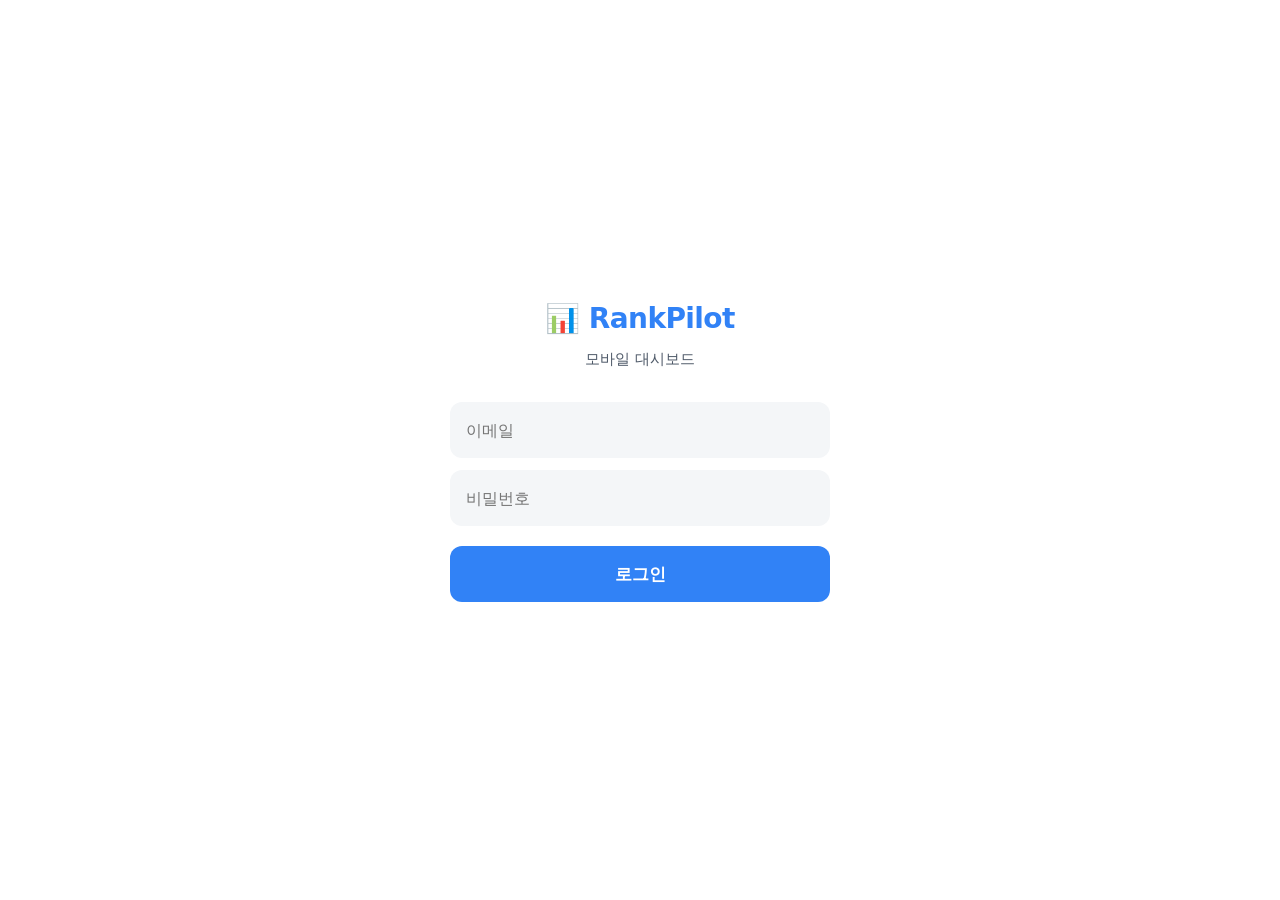
<file: index.html>
<!DOCTYPE html>
<html lang="ko">
<head>
    <meta charset="UTF-8">
    <meta name="viewport" content="width=device-width, initial-scale=1.0, viewport-fit=cover, user-scalable=no">
    <meta name="theme-color" content="#FFFFFF">
    <meta name="apple-mobile-web-app-capable" content="yes">
    <meta name="mobile-web-app-capable" content="yes">
    <meta name="apple-mobile-web-app-status-bar-style" content="default">
    <link rel="icon" href="data:image/svg+xml,<svg xmlns='http://www.w3.org/2000/svg' viewBox='0 0 100 100'><text y='80' font-size='80'>📊</text></svg>">
    <title>RankPilot</title>
    <link rel="stylesheet" href="src/css/styles.css">
</head>
<body>
    <!-- ============================================================
         로딩 화면
         ============================================================ -->
    <div id="loading-screen" class="loading-screen">
        <div class="loading-logo">📊 RankPilot</div>
        <div class="spinner spinner-lg"></div>
    </div>

    <!-- ============================================================
         로그인 화면
         ============================================================ -->
    <div id="login-screen" class="login-screen hidden">
        <div class="login-card">
            <div class="login-logo">📊 RankPilot</div>
            <div class="login-subtitle">모바일 대시보드</div>
            <form id="login-form" class="login-form">
                <input type="email" id="login-email" placeholder="이메일" autocomplete="email" required>
                <input type="password" id="login-password" placeholder="비밀번호" autocomplete="current-password" required>
                <button type="submit" id="login-btn">로그인</button>
                <div id="login-error" class="login-error hidden"></div>
            </form>
        </div>
    </div>

    <!-- ============================================================
         메인 앱
         ============================================================ -->
    <div id="main-app" class="main-app hidden">

        <!-- 헤더 -->
        <header class="header">
            <div id="header-back-btn" class="header-back hidden" aria-label="뒤로">‹</div>
            <div class="header-title" id="header-title">RankPilot</div>
            <div class="header-actions">
                <button id="refresh-btn" class="header-btn" aria-label="새로고침">↻</button>
            </div>
        </header>

        <!-- 화면 영역 -->
        <main class="content">

            <!-- ========== 화면 1: 홈 (대시보드) ========== -->
            <section id="screen-home" class="screen active">
                <div class="page-header">
                    <div>
                        <div class="page-title">안녕하세요 👋</div>
                        <div class="page-subtitle" id="home-subtitle">RankPilot</div>
                    </div>
                </div>
                <div class="stats-grid">
                    <div class="stat-card">
                        <div class="stat-label">총 키워드</div>
                        <div class="stat-value" id="stat-total">-</div>
                    </div>
                    <div class="stat-card">
                        <div class="stat-label">노출 중</div>
                        <div class="stat-value stat-good" id="stat-exposed">-</div>
                    </div>
                    <div class="stat-card">
                        <div class="stat-label">조치 필요</div>
                        <div class="stat-value stat-bad" id="stat-action">-</div>
                    </div>
                </div>

                <div class="page-header" style="margin-top: var(--space-5); margin-bottom: var(--space-2);">
                    <div class="page-subtitle" style="font-size: 15px; font-weight: 600; color: var(--color-text);">🚨 조치 필요한 키워드</div>
                </div>
                <div id="home-action-list" class="list">
                    <div class="empty-state"><div class="spinner" style="margin: 0 auto;"></div></div>
                </div>

                <div class="page-header" style="margin-top: var(--space-5); margin-bottom: var(--space-2);">
                    <div class="page-subtitle" style="font-size: 15px; font-weight: 600; color: var(--color-text);">📁 그룹</div>
                    <button class="btn btn-ghost btn-sm" id="home-go-groups">전체 →</button>
                </div>
                <div id="home-groups-list" class="list">
                    <div class="empty-state">로딩 중...</div>
                </div>
            </section>

            <!-- ========== 화면 2: 그룹 목록 ========== -->
            <section id="screen-groups" class="screen">
                <div class="page-header">
                    <div>
                        <div class="page-title">그룹</div>
                        <div class="page-subtitle" id="groups-count">-</div>
                    </div>
                    <button id="btn-new-group" class="btn btn-primary btn-sm">+ 새 그룹</button>
                </div>
                <div id="groups-list" class="list">
                    <div class="empty-state">로딩 중...</div>
                </div>
            </section>

            <!-- ========== 화면 3: 그룹 상세 (키워드 카드 리스트) ========== -->
            <section id="screen-group-detail" class="screen">
                <div id="group-detail-content"></div>
            </section>

            <!-- ========== 화면 4: 월보장 (매트릭스) ========== -->
            <section id="screen-matrix" class="screen">
                <div class="page-header">
                    <div>
                        <div class="page-title">월보장</div>
                        <div class="page-subtitle">최근 7일 노출 현황</div>
                    </div>
                </div>
                <div class="filter-bar">
                    <select id="matrix-group-filter">
                        <option value="">전체 월보장 그룹</option>
                    </select>
                </div>
                <div id="matrix-content">
                    <div class="empty-state">로딩 중...</div>
                </div>
            </section>

            <!-- ========== 화면 5: 내정보 (설정) ========== -->
            <section id="screen-settings" class="screen">
                <div class="page-header">
                    <div class="page-title">내정보</div>
                </div>
                <div class="settings-section">
                    <div class="settings-section-title">계정</div>
                    <div class="settings-card">
                        <div class="settings-row">
                            <div class="settings-row-label">이메일</div>
                            <div class="settings-row-value" id="settings-email">-</div>
                        </div>
                        <div class="settings-row">
                            <div class="settings-row-label">플랜</div>
                            <div class="settings-row-value" id="settings-plan">-</div>
                        </div>
                        <div class="settings-row">
                            <div class="settings-row-label">만료일</div>
                            <div class="settings-row-value" id="settings-expires">-</div>
                        </div>
                    </div>
                </div>
                <div class="settings-section">
                    <div class="settings-section-title">사용량</div>
                    <div class="settings-card">
                        <div class="settings-row">
                            <div class="settings-row-label">키워드</div>
                            <div class="settings-row-value" id="settings-keywords">-</div>
                        </div>
                        <div class="settings-row">
                            <div class="settings-row-label">그룹</div>
                            <div class="settings-row-value" id="settings-groups">-</div>
                        </div>
                    </div>
                </div>
                <div class="settings-section">
                    <div class="settings-section-title">고객지원</div>
                    <div class="settings-card">
                        <div class="settings-row" id="settings-kakao-row" style="cursor: pointer;">
                            <div class="settings-row-label">💬 카카오톡 문의</div>
                            <div class="settings-row-value">congsin</div>
                        </div>
                    </div>
                </div>
                <div class="settings-section">
                    <button class="settings-logout-btn" id="settings-logout">로그아웃</button>
                </div>
                <div class="settings-footer">RankPilot Mobile v2.0</div>
            </section>

        </main>

        <!-- ============================================================
             하단 탭 바
             ============================================================ -->
        <nav class="bottom-tabs">
            <button class="bottom-tab active" data-tab="home">
                <svg class="bottom-tab-icon" viewBox="0 0 24 24" fill="none" stroke="currentColor" stroke-width="2" stroke-linecap="round" stroke-linejoin="round"><path d="M3 12l9-9 9 9"/><path d="M5 10v10h14V10"/></svg>
                <span class="bottom-tab-label">홈</span>
            </button>
            <button class="bottom-tab" data-tab="groups">
                <svg class="bottom-tab-icon" viewBox="0 0 24 24" fill="none" stroke="currentColor" stroke-width="2" stroke-linecap="round" stroke-linejoin="round"><path d="M22 19a2 2 0 0 1-2 2H4a2 2 0 0 1-2-2V5a2 2 0 0 1 2-2h5l2 3h9a2 2 0 0 1 2 2z"/></svg>
                <span class="bottom-tab-label">그룹</span>
            </button>
            <button class="bottom-tab" data-tab="matrix">
                <svg class="bottom-tab-icon" viewBox="0 0 24 24" fill="none" stroke="currentColor" stroke-width="2" stroke-linecap="round" stroke-linejoin="round"><line x1="18" y1="20" x2="18" y2="10"/><line x1="12" y1="20" x2="12" y2="4"/><line x1="6" y1="20" x2="6" y2="14"/></svg>
                <span class="bottom-tab-label">월보장</span>
            </button>
            <button class="bottom-tab" data-tab="settings">
                <svg class="bottom-tab-icon" viewBox="0 0 24 24" fill="none" stroke="currentColor" stroke-width="2" stroke-linecap="round" stroke-linejoin="round"><circle cx="12" cy="8" r="4"/><path d="M4 21v-1a7 7 0 0 1 14 0v1"/></svg>
                <span class="bottom-tab-label">내정보</span>
            </button>
            <button class="bottom-tab" data-tab="more" id="bottom-tab-more" style="display:none">
                <svg class="bottom-tab-icon" viewBox="0 0 24 24" fill="none" stroke="currentColor" stroke-width="2"><circle cx="12" cy="12" r="1"/><circle cx="6" cy="12" r="1"/><circle cx="18" cy="12" r="1"/></svg>
                <span class="bottom-tab-label">더보기</span>
            </button>
        </nav>

        <!-- ============================================================
             모달들 (바텀시트)
             ============================================================ -->

        <!-- 그룹 만들기/편집 -->
        <div id="group-modal" class="modal-overlay hidden">
            <div class="modal-backdrop" data-close="group-modal"></div>
            <div class="modal-sheet">
                <div class="modal-sheet-handle"></div>
                <div class="modal-header">
                    <div class="modal-title" id="group-modal-title">새 그룹</div>
                    <button class="modal-close" data-close="group-modal">✕</button>
                </div>
                <form id="group-form" class="modal-body">
                    <div class="form-group">
                        <label class="form-label" for="g-name">그룹명</label>
                        <input class="form-input" type="text" id="g-name" placeholder="예: 강남 헬스장" required>
                    </div>
                    <div class="form-group">
                        <label class="form-label">유형</label>
                        <div class="segmented" id="g-mode-seg">
                            <button type="button" class="segmented-btn active" data-mode="monthly">월보장</button>
                            <button type="button" class="segmented-btn" data-mode="oneshot">건바이</button>
                        </div>
                        <div class="form-help" id="g-mode-help">월보장: 매일 자동 검사하며 노출 추적</div>
                    </div>
                    <div class="form-group" id="g-slot-group">
                        <label class="form-label" for="g-slot-limit">슬롯 한도 (선택)</label>
                        <input class="form-input" type="number" id="g-slot-limit" placeholder="0 = 무제한" min="0">
                    </div>
                </form>
                <div class="modal-footer">
                    <button type="button" class="modal-btn modal-btn-secondary" data-close="group-modal">취소</button>
                    <button type="button" class="modal-btn modal-btn-primary" id="group-save-btn">저장</button>
                </div>
            </div>
        </div>

        <!-- 키워드 추가 -->
        <div id="kw-modal" class="modal-overlay hidden">
            <div class="modal-backdrop" data-close="kw-modal"></div>
            <div class="modal-sheet">
                <div class="modal-sheet-handle"></div>
                <div class="modal-header">
                    <div class="modal-title">새 키워드</div>
                    <button class="modal-close" data-close="kw-modal">✕</button>
                </div>
                <form id="kw-form" class="modal-body">
                    <div class="form-group">
                        <label class="form-label" for="kw-keyword">키워드</label>
                        <input class="form-input" type="text" id="kw-keyword" placeholder="예: 강남 헬스장" required>
                    </div>
                    <div class="form-group">
                        <label class="form-label" for="kw-url">타겟 URL</label>
                        <input class="form-input" type="text" id="kw-url" placeholder="예: blog.naver.com/abc/123" required>
                    </div>
                    <div class="form-group">
                        <label class="checkbox-row" style="cursor: pointer;">
                            <input type="checkbox" id="kw-capture" checked>
                            <div class="checkbox-row-content">
                                <div class="checkbox-row-title">📷 캡처 저장</div>
                                <div class="checkbox-row-meta">검사 시 화면 캡처를 저장해요</div>
                            </div>
                        </label>
                    </div>
                </form>
                <div class="modal-footer">
                    <button type="button" class="modal-btn modal-btn-secondary" data-close="kw-modal">취소</button>
                    <button type="button" class="modal-btn modal-btn-primary" id="kw-save-btn">추가</button>
                </div>
            </div>
        </div>

        <!-- 카톡 공유 (단일 키워드) -->
        <div id="share-modal" class="modal-overlay hidden">
            <div class="modal-backdrop" data-close="share-modal"></div>
            <div class="modal-sheet">
                <div class="modal-sheet-handle"></div>
                <div class="modal-header">
                    <div class="modal-title">📱 광고주에게 공유</div>
                    <button class="modal-close" data-close="share-modal">✕</button>
                </div>
                <div class="modal-body">
                    <div class="share-preview" id="share-preview-wrap">
                        <div class="share-preview-card">
                            <div class="share-preview-title" id="share-preview-title">제목</div>
                            <div class="share-preview-body" id="share-preview-body">본문</div>
                            <div class="share-preview-img-grid" id="share-preview-imgs"></div>
                        </div>
                    </div>
                    <div class="share-clipboard-section-title">PC 사용 시</div>
                    <div class="share-clipboard-actions">
                        <button type="button" class="share-clipboard-btn" id="share-copy-image-btn">
                            <span class="share-clipboard-icon">📷</span> 캡처 복사
                        </button>
                        <button type="button" class="share-clipboard-btn" id="share-copy-text-btn">
                            <span class="share-clipboard-icon">📋</span> 텍스트 복사
                        </button>
                    </div>
                </div>
                <div class="modal-footer">
                    <button type="button" class="modal-btn modal-btn-secondary" data-close="share-modal">닫기</button>
                    <button type="button" class="modal-btn modal-btn-kakao" id="share-send-btn">📲 모바일 공유</button>
                </div>
            </div>
        </div>

        <!-- 그룹 전체 카톡 보고 -->
        <div id="group-share-modal" class="modal-overlay hidden">
            <div class="modal-backdrop" data-close="group-share-modal"></div>
            <div class="modal-sheet">
                <div class="modal-sheet-handle"></div>
                <div class="modal-header">
                    <div class="modal-title">📊 건바이 보고</div>
                    <button class="modal-close" data-close="group-share-modal">✕</button>
                </div>
                <div class="modal-body" id="group-share-body">
                    <div class="empty-state"><div class="spinner" style="margin: 0 auto;"></div></div>
                </div>
                <div class="modal-footer-clipboard" style="padding: 0 var(--space-5) var(--space-2);">
                    <div class="share-clipboard-section-title">PC 사용 시</div>
                    <div class="share-clipboard-actions">
                        <button type="button" class="share-clipboard-btn" id="group-share-copy-image-btn">
                            <span class="share-clipboard-icon">📷</span> 캡처 복사
                        </button>
                        <button type="button" class="share-clipboard-btn" id="group-share-copy-text-btn">
                            <span class="share-clipboard-icon">📋</span> 텍스트 복사
                        </button>
                    </div>
                </div>
                <div class="modal-footer">
                    <button type="button" class="modal-btn modal-btn-secondary" data-close="group-share-modal">닫기</button>
                    <button type="button" class="modal-btn modal-btn-kakao" id="group-share-send-btn">📲 모바일 공유</button>
                </div>
            </div>
        </div>

        <!-- 캡처 합성 모달 -->
        <div id="merge-modal" class="modal-overlay hidden">
            <div class="modal-backdrop" data-close="merge-modal"></div>
            <div class="modal-sheet">
                <div class="modal-sheet-handle"></div>
                <div class="modal-header">
                    <div class="modal-title">📷 캡처 합성</div>
                    <button class="modal-close" data-close="merge-modal">✕</button>
                </div>
                <div class="modal-body" id="merge-body">
                    <div class="empty-state"><div class="spinner" style="margin: 0 auto;"></div></div>
                </div>
                <div class="modal-footer">
                    <button type="button" class="modal-btn modal-btn-secondary" data-close="merge-modal">취소</button>
                    <button type="button" class="modal-btn modal-btn-primary" id="merge-share-btn">📲 합성 + 공유</button>
                </div>
            </div>
        </div>

    </div>

    <!-- 토스트 컨테이너 -->
    <div id="toast-container" class="toast-container"></div>

    <!-- 캡처 뷰어 -->
    <div id="capture-viewer" class="capture-viewer hidden">
        <div class="capture-viewer-header">
            <span id="capture-viewer-title">캡처</span>
            <button class="capture-viewer-close" id="capture-viewer-close">✕</button>
        </div>
        <div class="capture-viewer-img-wrap">
            <img class="capture-viewer-img" id="capture-viewer-img" alt="">
        </div>
    </div>

    <!-- ============================================================
         스크립트 — 순서 중요!
         ============================================================ -->
    <script src="src/js/supabase.js"></script>
    <script src="src/js/api.js"></script>
    <script src="src/js/app.js"></script>
</body>
</html>
</file>
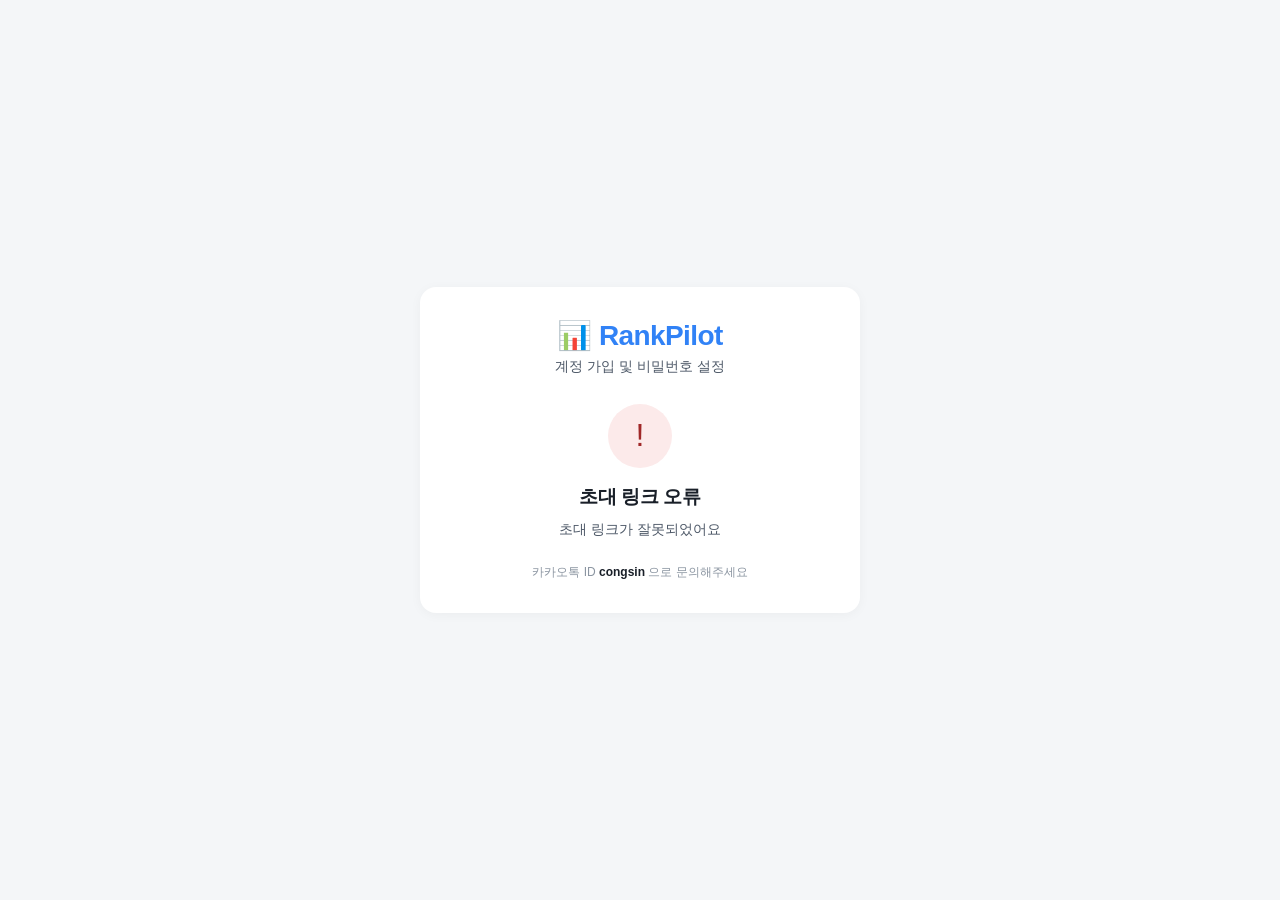
<file: invite.html>
<!DOCTYPE html>
<html lang="ko">
<head>
    <meta charset="UTF-8">
    <meta name="viewport" content="width=device-width, initial-scale=1.0, viewport-fit=cover">
    <meta name="theme-color" content="#FFFFFF">
    <title>RankPilot 가입 - 비밀번호 설정</title>
    <style>
        :root {
            --color-bg: #FFFFFF;
            --color-bg-secondary: #F4F6F8;
            --color-text: #191F28;
            --color-text-secondary: #4E5968;
            --color-text-tertiary: #8B95A1;
            --color-primary: #3182F6;
            --color-primary-dark: #1B64DA;
            --color-primary-bg: #E6F0FE;
            --color-success: #00B884;
            --color-success-bg: #E6F7F2;
            --color-success-text: #007A56;
            --color-danger: #E14B4B;
            --color-danger-bg: #FCEAEA;
            --color-danger-text: #A02828;
            --color-border: rgba(0, 0, 0, 0.06);
            --radius-md: 12px;
            --radius-lg: 16px;
            --font-sans: -apple-system, BlinkMacSystemFont, "Apple SD Gothic Neo", "Pretendard", sans-serif;
        }
        * { box-sizing: border-box; margin: 0; padding: 0; -webkit-tap-highlight-color: transparent; }
        body {
            font-family: var(--font-sans);
            background: var(--color-bg-secondary);
            color: var(--color-text);
            min-height: 100vh;
            display: flex;
            align-items: center;
            justify-content: center;
            padding: 20px;
            -webkit-font-smoothing: antialiased;
        }
        .container { width: 100%; max-width: 440px; }
        .card {
            background: var(--color-bg);
            border-radius: var(--radius-lg);
            padding: 32px 24px;
            box-shadow: 0 2px 12px rgba(0, 0, 0, 0.04);
        }
        .logo {
            text-align: center;
            font-size: 28px;
            font-weight: 700;
            margin-bottom: 6px;
            color: var(--color-primary);
            letter-spacing: -0.6px;
        }
        .subtitle {
            text-align: center;
            font-size: 14px;
            color: var(--color-text-secondary);
            margin-bottom: 28px;
        }
        .welcome {
            background: var(--color-primary-bg);
            border-radius: var(--radius-md);
            padding: 16px;
            margin-bottom: 24px;
            font-size: 13.5px;
            line-height: 1.6;
            color: var(--color-text-secondary);
        }
        .welcome strong {
            color: var(--color-primary-dark);
            font-weight: 600;
        }
        .form-group { margin-bottom: 16px; }
        label {
            display: block;
            font-size: 13px;
            color: var(--color-text-secondary);
            margin-bottom: 6px;
            font-weight: 500;
        }
        .input {
            width: 100%;
            height: 52px;
            padding: 0 16px;
            background: var(--color-bg-secondary);
            border: none;
            border-radius: var(--radius-md);
            color: var(--color-text);
            font-size: 16px;
            font-family: inherit;
            transition: background 0.15s;
        }
        .input:focus {
            outline: none;
            background: var(--color-primary-bg);
        }
        .btn {
            width: 100%;
            height: 56px;
            background: var(--color-primary);
            color: white;
            border: none;
            border-radius: var(--radius-md);
            font-size: 17px;
            font-weight: 600;
            font-family: inherit;
            cursor: pointer;
            transition: all 0.15s;
            margin-top: 8px;
        }
        .btn:active:not(:disabled) {
            background: var(--color-primary-dark);
            transform: scale(0.98);
        }
        .btn:disabled { opacity: 0.5; cursor: not-allowed; }
        .btn-download {
            width: 100%;
            height: 56px;
            background: var(--color-bg-secondary);
            color: var(--color-text);
            border: none;
            border-radius: var(--radius-md);
            font-size: 16px;
            font-weight: 600;
            font-family: inherit;
            cursor: pointer;
            transition: all 0.15s;
            text-decoration: none;
            display: flex;
            align-items: center;
            justify-content: center;
            gap: 8px;
            margin-top: 8px;
        }
        .btn-download:active { transform: scale(0.98); }
        .help-text {
            font-size: 12px;
            color: var(--color-text-tertiary);
            margin-top: 6px;
        }
        .hidden { display: none !important; }
        .loading {
            text-align: center;
            padding: 40px 20px;
            color: var(--color-text-secondary);
        }
        .spinner {
            width: 36px;
            height: 36px;
            margin: 0 auto 16px;
            border: 3px solid rgba(49, 130, 246, 0.15);
            border-top-color: var(--color-primary);
            border-radius: 50%;
            animation: spin 0.8s linear infinite;
        }
        @keyframes spin { to { transform: rotate(360deg); } }
        .info-block {
            background: var(--color-bg-secondary);
            border-radius: var(--radius-md);
            padding: 16px;
            margin-bottom: 20px;
            font-size: 13.5px;
            line-height: 1.6;
            color: var(--color-text-secondary);
        }
        .info-block strong {
            color: var(--color-text);
        }
        .info-block .email {
            color: var(--color-primary-dark);
            font-weight: 600;
        }
        .success-icon {
            width: 64px;
            height: 64px;
            margin: 0 auto 16px;
            border-radius: 50%;
            background: var(--color-success-bg);
            display: flex;
            align-items: center;
            justify-content: center;
            font-size: 32px;
            color: var(--color-success-text);
        }
        .error-icon {
            width: 64px;
            height: 64px;
            margin: 0 auto 16px;
            border-radius: 50%;
            background: var(--color-danger-bg);
            display: flex;
            align-items: center;
            justify-content: center;
            font-size: 32px;
            color: var(--color-danger-text);
        }
        .center-title {
            text-align: center;
            font-size: 19px;
            font-weight: 700;
            margin-bottom: 8px;
            color: var(--color-text);
            letter-spacing: -0.4px;
        }
        .center-text {
            text-align: center;
            font-size: 14px;
            color: var(--color-text-secondary);
            margin-bottom: 24px;
            line-height: 1.6;
        }
    </style>
</head>
<body>
    <div class="container">
        <div class="card">
            <div class="logo">📊 RankPilot</div>
            <div class="subtitle">계정 가입 및 비밀번호 설정</div>

            <!-- Loading -->
            <div id="loading" class="loading">
                <div class="spinner"></div>
                <div>초대 정보를 확인하고 있어요...</div>
            </div>

            <!-- Sign-up form -->
            <div id="signup-form" class="hidden">
                <div class="welcome" id="welcome-block">
                    <div id="welcome-name" style="margin-bottom: 6px;"><strong>환영합니다 👋</strong></div>
                    <div>RankPilot에 초대되셨어요. 아래 정보로 가입을 완료해주세요.</div>
                </div>

                <div class="form-group">
                    <label>이메일</label>
                    <div class="info-block" style="margin: 0;">
                        <span class="email" id="invite-email">-</span>
                    </div>
                </div>

                <div class="form-group">
                    <label for="password">비밀번호</label>
                    <input type="password" id="password" class="input" placeholder="6자 이상 입력해주세요" autocomplete="new-password">
                    <div class="help-text">6자 이상이어야 해요</div>
                </div>

                <div class="form-group">
                    <label for="password-confirm">비밀번호 확인</label>
                    <input type="password" id="password-confirm" class="input" placeholder="다시 한 번 입력해주세요" autocomplete="new-password">
                </div>

                <button type="button" class="btn" id="submit-btn">가입 완료</button>
            </div>

            <!-- Success -->
            <div id="success-screen" class="hidden">
                <div class="success-icon">✓</div>
                <div class="center-title">가입이 완료됐어요!</div>
                <div class="center-text">
                    <span class="email" id="success-email">-</span><br>
                    이제 RankPilot을 사용할 수 있어요.
                </div>
                <a href="/" class="btn-download" style="background: var(--color-primary); color: white;">
                    📊 모바일 대시보드 시작하기
                </a>
                <div class="help-text" style="text-align: center; margin-top: 12px;">
                    PC 버전은 관리자에게 문의해주세요
                </div>
            </div>

            <!-- Error -->
            <div id="error-screen" class="hidden">
                <div class="error-icon">!</div>
                <div class="center-title">초대 링크 오류</div>
                <div class="center-text" id="error-message">잘못된 초대 링크예요</div>
                <div class="help-text" style="text-align: center;">
                    카카오톡 ID <strong style="color: var(--color-text);">congsin</strong> 으로 문의해주세요
                </div>
            </div>
        </div>
    </div>

    <script>
        const SUPABASE_URL = "https://yisaqdwtudxrqivnqacz.supabase.co";
        const SUPABASE_KEY = "sb_publishable_JCEa0-wSZwOIYPlBUKuxtA_5wFMfZ0_";

        const $ = (id) => document.getElementById(id);

        function getTokenFromUrl() {
            const path = window.location.pathname;
            const match = path.match(/\/invite\/([^/?]+)/);
            if (match) return match[1];
            const params = new URLSearchParams(window.location.search);
            return params.get('token');
        }

        async function loadInvitation(token) {
            const response = await fetch(
                `${SUPABASE_URL}/rest/v1/invitations?token=eq.${encodeURIComponent(token)}&status=eq.pending&select=*`,
                {
                    headers: {
                        "apikey": SUPABASE_KEY,
                        "Authorization": `Bearer ${SUPABASE_KEY}`,
                    },
                }
            );
            if (!response.ok) throw new Error("초대 정보를 불러올 수 없어요");
            const data = await response.json();
            if (!data || data.length === 0) {
                throw new Error("초대 링크가 유효하지 않거나 이미 사용되었어요");
            }
            const invitation = data[0];
            if (new Date(invitation.expires_at) < new Date()) {
                throw new Error("초대 링크가 만료되었어요 (7일 경과). 다시 요청해주세요.");
            }
            return invitation;
        }

        async function acceptInvitation(token, password) {
            const response = await fetch(
                `${SUPABASE_URL}/functions/v1/accept-invitation`,
                {
                    method: "POST",
                    headers: {
                        "Content-Type": "application/json",
                        "apikey": SUPABASE_KEY,
                        "Authorization": `Bearer ${SUPABASE_KEY}`,
                    },
                    body: JSON.stringify({ token, password }),
                }
            );
            const data = await response.json();
            if (!response.ok) throw new Error(data.error || "가입 실패");
            return data;
        }

        function showError(message) {
            $("loading").classList.add("hidden");
            $("signup-form").classList.add("hidden");
            $("success-screen").classList.add("hidden");
            $("error-screen").classList.remove("hidden");
            $("error-message").textContent = message;
        }

        function showSignupForm(invitation) {
            $("loading").classList.add("hidden");
            $("signup-form").classList.remove("hidden");
            $("invite-email").textContent = invitation.email;
            if (invitation.display_name) {
                $("welcome-name").innerHTML = `<strong>${escapeHtml(invitation.display_name)}님 환영해요 👋</strong>`;
            }
        }

        function showSuccess(email) {
            $("loading").classList.add("hidden");
            $("signup-form").classList.add("hidden");
            $("error-screen").classList.add("hidden");
            $("success-screen").classList.remove("hidden");
            if (email) $("success-email").textContent = email;
        }

        function escapeHtml(s) {
            return String(s || "").replace(/[&<>"']/g, c => ({
                "&": "&amp;", "<": "&lt;", ">": "&gt;", '"': "&quot;", "'": "&#39;"
            }[c]));
        }

        async function main() {
            const token = getTokenFromUrl();
            if (!token) {
                showError("초대 링크가 잘못되었어요");
                return;
            }
            let savedEmail = null;
            try {
                const invitation = await loadInvitation(token);
                savedEmail = invitation.email;
                showSignupForm(invitation);

                $("submit-btn").addEventListener("click", async () => {
                    const password = $("password").value;
                    const confirm = $("password-confirm").value;
                    if (!password || password.length < 6) {
                        alert("비밀번호는 6자 이상이어야 해요");
                        return;
                    }
                    if (password !== confirm) {
                        alert("비밀번호가 일치하지 않아요");
                        return;
                    }
                    const btn = $("submit-btn");
                    btn.disabled = true;
                    btn.textContent = "가입 처리 중...";
                    try {
                        await acceptInvitation(token, password);
                        showSuccess(savedEmail);
                    } catch (e) {
                        alert("가입 실패: " + e.message);
                        btn.disabled = false;
                        btn.textContent = "가입 완료";
                    }
                });

                $("password-confirm").addEventListener("keypress", (e) => {
                    if (e.key === "Enter") $("submit-btn").click();
                });
            } catch (e) {
                showError(e.message);
            }
        }

        main();
    </script>
</body>
</html>
</file>
<file: src/css/styles.css>
/* ================================================================
   RankPilot Mobile v2.0 — Toss-inspired Design System
   ================================================================ */

:root {
  --color-bg: #FFFFFF;
  --color-bg-secondary: #F4F6F8;
  --color-bg-tertiary: #F9FAFB;
  --color-bg-card: #FFFFFF;
  
  --color-text: #191F28;
  --color-text-secondary: #4E5968;
  --color-text-tertiary: #8B95A1;
  --color-text-muted: #B0B8C1;
  
  --color-border: rgba(0, 0, 0, 0.06);
  --color-border-strong: rgba(0, 0, 0, 0.1);
  
  --color-primary: #3182F6;
  --color-primary-dark: #1B64DA;
  --color-primary-bg: #E6F0FE;
  --color-primary-text: #1B64DA;
  
  --color-kakao: #FEE500;
  --color-kakao-text: #181600;
  
  --color-success: #00B884;
  --color-success-bg: #E6F7F2;
  --color-success-text: #007A56;
  
  --color-warning: #F7951F;
  --color-warning-bg: #FFF5E6;
  --color-warning-text: #B36A00;
  
  --color-danger: #E14B4B;
  --color-danger-bg: #FCEAEA;
  --color-danger-text: #A02828;
  
  --color-area-blog: #00B884;
  --color-area-cafe: #F7951F;
  --color-area-place: #3182F6;
  --color-area-site: #8B5CF6;
  
  --space-1: 4px;
  --space-2: 8px;
  --space-3: 12px;
  --space-4: 16px;
  --space-5: 20px;
  --space-6: 24px;
  --space-8: 32px;
  
  --radius-sm: 8px;
  --radius-md: 12px;
  --radius-lg: 16px;
  --radius-xl: 20px;
  --radius-full: 9999px;
  
  --font-sans: -apple-system, BlinkMacSystemFont, "Apple SD Gothic Neo", "Pretendard", "Malgun Gothic", system-ui, sans-serif;
  
  --touch-min: 44px;
  --safe-bottom: env(safe-area-inset-bottom, 0);
  --safe-top: env(safe-area-inset-top, 0);
  --header-h: 56px;
  --bottom-nav-h: 60px;
}

* { box-sizing: border-box; -webkit-tap-highlight-color: transparent; }
html, body {
  margin: 0; padding: 0;
  font-family: var(--font-sans);
  background: var(--color-bg-secondary);
  color: var(--color-text);
  font-size: 15px; line-height: 1.5;
  -webkit-font-smoothing: antialiased;
  overscroll-behavior-y: contain;
}
button { font-family: inherit; border: none; cursor: pointer; background: none; padding: 0; color: inherit; font-size: inherit; }
input, select, textarea { font-family: inherit; font-size: 16px; border: none; outline: none; background: none; }

.hidden { display: none !important; }

.spinner { width: 24px; height: 24px; border: 2.5px solid rgba(49, 130, 246, 0.15); border-top-color: var(--color-primary); border-radius: 50%; animation: spin 0.8s linear infinite; }
.spinner-lg { width: 36px; height: 36px; border-width: 3px; }
.spinner-inline { display: inline-block; width: 14px; height: 14px; border: 2px solid rgba(255,255,255,0.3); border-top-color: white; border-radius: 50%; animation: spin 0.8s linear infinite; vertical-align: -2px; }
@keyframes spin { to { transform: rotate(360deg); } }

/* ---------- Loading & Login Screens ---------- */
.loading-screen, .login-screen {
  position: fixed; inset: 0;
  display: flex; flex-direction: column; align-items: center; justify-content: center;
  background: var(--color-bg); z-index: 100; padding: var(--space-6);
}
.loading-logo { font-size: 22px; font-weight: 700; margin-bottom: var(--space-5); color: var(--color-primary); letter-spacing: -0.5px; }

.login-card { width: 100%; max-width: 380px; }
.login-logo { font-size: 28px; font-weight: 700; text-align: center; margin-bottom: var(--space-2); color: var(--color-primary); letter-spacing: -0.6px; }
.login-subtitle { text-align: center; color: var(--color-text-secondary); font-size: 15px; margin-bottom: var(--space-8); }
.login-form { display: flex; flex-direction: column; gap: var(--space-3); }
.login-form input { height: 56px; padding: 0 var(--space-4); background: var(--color-bg-secondary); border-radius: var(--radius-md); font-size: 16px; transition: background 0.15s; }
.login-form input:focus { background: var(--color-primary-bg); }
.login-form button { height: 56px; background: var(--color-primary); color: white; border-radius: var(--radius-md); font-size: 17px; font-weight: 600; margin-top: var(--space-2); transition: all 0.15s; }
.login-form button:active { background: var(--color-primary-dark); transform: scale(0.98); }
.login-error { background: var(--color-danger-bg); color: var(--color-danger-text); padding: var(--space-3); border-radius: var(--radius-sm); font-size: 13.5px; text-align: center; }

/* ---------- Main App Layout ---------- */
.main-app { min-height: 100vh; background: var(--color-bg-secondary); padding-bottom: calc(var(--bottom-nav-h) + var(--safe-bottom)); }

.header {
  position: sticky; top: 0; z-index: 50;
  height: calc(var(--header-h) + var(--safe-top));
  padding-top: var(--safe-top);
  background: var(--color-bg);
  border-bottom: 0.5px solid var(--color-border);
  display: flex; align-items: center; justify-content: space-between;
  padding-left: var(--space-5); padding-right: var(--space-3);
}
.header-title { font-size: 18px; font-weight: 700; letter-spacing: -0.4px; color: var(--color-text); display: flex; align-items: center; gap: var(--space-2); }
.header-back { width: 40px; height: 40px; display: flex; align-items: center; justify-content: center; font-size: 22px; color: var(--color-text); margin-left: -8px; }
.header-actions { display: flex; gap: var(--space-1); }
.header-btn { width: 40px; height: 40px; display: flex; align-items: center; justify-content: center; font-size: 20px; color: var(--color-text); border-radius: var(--radius-sm); transition: background 0.15s; }
.header-btn:active { background: var(--color-bg-secondary); }

.content { position: relative; min-height: calc(100vh - var(--header-h) - var(--bottom-nav-h)); }
.screen { display: none; padding: var(--space-4); padding-bottom: var(--space-8); }
.screen.active { display: block; animation: fadeIn 0.2s; }
@keyframes fadeIn { from { opacity: 0; transform: translateY(4px); } to { opacity: 1; transform: translateY(0); } }

/* ---------- Bottom Navigation ---------- */
.bottom-tabs {
  position: fixed; bottom: 0; left: 0; right: 0; z-index: 50;
  height: calc(var(--bottom-nav-h) + var(--safe-bottom));
  padding-bottom: var(--safe-bottom);
  background: var(--color-bg);
  border-top: 0.5px solid var(--color-border);
  display: grid; grid-template-columns: repeat(5, 1fr);
}
.bottom-tab { display: flex; flex-direction: column; align-items: center; justify-content: center; gap: 3px; color: var(--color-text-tertiary); transition: color 0.15s; padding: 6px 0; }
.bottom-tab.active { color: var(--color-primary); }
.bottom-tab:active { background: var(--color-bg-secondary); }
.bottom-tab-icon { width: 22px; height: 22px; }
.bottom-tab-label { font-size: 10.5px; font-weight: 500; letter-spacing: -0.2px; }

/* ---------- Page Header ---------- */
.page-header { display: flex; align-items: center; justify-content: space-between; margin-bottom: var(--space-4); padding: 0 var(--space-1); }
.page-title { font-size: 22px; font-weight: 700; letter-spacing: -0.5px; color: var(--color-text); }
.page-subtitle { font-size: 13px; color: var(--color-text-secondary); margin-top: 2px; }

/* ---------- Stats Grid ---------- */
.stats-grid { display: grid; grid-template-columns: repeat(3, 1fr); gap: var(--space-2); margin-bottom: var(--space-4); }
.stat-card { background: var(--color-bg-card); padding: var(--space-4) var(--space-3); border-radius: var(--radius-md); text-align: center; }
.stat-label { font-size: 12px; color: var(--color-text-secondary); margin-bottom: 4px; font-weight: 500; }
.stat-value { font-size: 24px; font-weight: 700; letter-spacing: -0.5px; color: var(--color-text); line-height: 1; }
.stat-value.stat-good { color: var(--color-success); }
.stat-value.stat-bad { color: var(--color-danger); }
.stat-value.stat-warn { color: var(--color-warning); }

/* ---------- Filter Tabs ---------- */
.filter-tabs { display: flex; gap: var(--space-2); margin-bottom: var(--space-3); overflow-x: auto; scrollbar-width: none; -webkit-overflow-scrolling: touch; padding: 4px 0; }
.filter-tabs::-webkit-scrollbar { display: none; }
.filter-tab { flex-shrink: 0; height: 36px; padding: 0 var(--space-4); background: var(--color-bg-card); border-radius: var(--radius-full); font-size: 13.5px; font-weight: 500; color: var(--color-text-secondary); display: flex; align-items: center; gap: var(--space-1); transition: all 0.15s; }
.filter-tab.active { background: var(--color-primary); color: white; }
.filter-tab-count { font-size: 11.5px; opacity: 0.85; font-weight: 600; }

/* ---------- Group List ---------- */
.list { display: flex; flex-direction: column; gap: var(--space-2); }

.group-card { background: var(--color-bg-card); border-radius: var(--radius-md); padding: var(--space-4); display: flex; align-items: center; gap: var(--space-3); transition: background 0.15s; }
.group-card:active { background: var(--color-bg-tertiary); }
.group-card-icon { width: 44px; height: 44px; border-radius: var(--radius-md); display: flex; align-items: center; justify-content: center; font-size: 22px; flex-shrink: 0; }
.icon-monthly { background: var(--color-primary-bg); color: var(--color-primary); }
.icon-oneshot { background: var(--color-warning-bg); color: var(--color-warning-text); }
.group-card-info { flex: 1; min-width: 0; }
.group-card-name { font-size: 15.5px; font-weight: 600; color: var(--color-text); margin-bottom: 2px; display: flex; align-items: center; gap: var(--space-2); }
.group-card-meta { font-size: 12.5px; color: var(--color-text-secondary); display: flex; align-items: center; gap: var(--space-2); }
.group-card-arrow { color: var(--color-text-tertiary); font-size: 18px; flex-shrink: 0; }
.group-card-badge { font-size: 10.5px; padding: 2px 8px; border-radius: var(--radius-full); font-weight: 500; white-space: nowrap; }
.badge-monthly { background: var(--color-primary-bg); color: var(--color-primary-text); }
.badge-oneshot { background: var(--color-warning-bg); color: var(--color-warning-text); }

.section-divider { font-size: 13px; color: var(--color-text-secondary); font-weight: 600; margin: var(--space-5) var(--space-1) var(--space-2); }
.advertiser-folder { background: var(--color-bg-card); border-radius: var(--radius-md); margin-bottom: var(--space-2); overflow: hidden; }
.advertiser-folder-header { padding: var(--space-3) var(--space-4); display: flex; align-items: center; gap: var(--space-3); background: var(--color-bg-tertiary); transition: background 0.15s; cursor: pointer; }
.advertiser-folder-header:active { background: var(--color-bg-secondary); }
.advertiser-folder-name { flex: 1; font-size: 14px; font-weight: 600; }
.advertiser-folder-count { font-size: 11.5px; color: var(--color-text-secondary); }
.advertiser-folder-arrow { color: var(--color-text-tertiary); font-size: 16px; transition: transform 0.2s; }
.advertiser-folder.open .advertiser-folder-arrow { transform: rotate(90deg); }
.advertiser-folder-body { display: none; padding: var(--space-2) var(--space-2) var(--space-3); }
.advertiser-folder.open .advertiser-folder-body { display: block; }

/* ---------- Keyword Card (NEW v2) ---------- */
.keyword-card { background: var(--color-bg-card); border-radius: var(--radius-md); padding: var(--space-4); margin-bottom: var(--space-2); border-left: 3px solid transparent; transition: background 0.15s; }
.keyword-card.state-action { border-left-color: var(--color-danger); background: linear-gradient(to right, var(--color-danger-bg), var(--color-bg-card) 12%); }
.keyword-card.state-stable { border-left-color: var(--color-success); }
.keyword-card.state-awaiting { border-left-color: var(--color-warning); }
.keyword-card.state-done { border-left-color: var(--color-success); background: var(--color-success-bg); }

.keyword-header { display: flex; align-items: flex-start; justify-content: space-between; gap: var(--space-2); margin-bottom: var(--space-2); }
.keyword-title-row { flex: 1; min-width: 0; }
.keyword-title { font-size: 15.5px; font-weight: 600; color: var(--color-text); margin-bottom: 4px; display: flex; align-items: center; gap: var(--space-2); flex-wrap: wrap; }

.rank-badge { font-size: 11px; padding: 2px 8px; border-radius: var(--radius-full); font-weight: 600; white-space: nowrap; }
.rank-1 { background: var(--color-success-bg); color: var(--color-success-text); }
.rank-mid { background: var(--color-primary-bg); color: var(--color-primary-text); }
.rank-low { background: var(--color-warning-bg); color: var(--color-warning-text); }
.rank-none { background: var(--color-danger-bg); color: var(--color-danger-text); }
.rank-pending { background: var(--color-bg-secondary); color: var(--color-text-tertiary); }

.area-badge { font-size: 10.5px; padding: 2px 6px; border-radius: var(--radius-sm); font-weight: 500; background: var(--color-bg-secondary); color: var(--color-text-secondary); }
.area-blog { background: rgba(0, 184, 132, 0.1); color: var(--color-area-blog); }
.area-cafe { background: rgba(247, 149, 31, 0.1); color: var(--color-area-cafe); }
.area-place { background: rgba(49, 130, 246, 0.1); color: var(--color-area-place); }
.area-site { background: rgba(139, 92, 246, 0.1); color: var(--color-area-site); }

.keyword-url { font-size: 12.5px; color: var(--color-text-secondary); display: flex; align-items: center; gap: 4px; overflow: hidden; text-overflow: ellipsis; white-space: nowrap; margin-bottom: var(--space-2); }
.keyword-meta { font-size: 12px; color: var(--color-text-secondary); margin-bottom: var(--space-3); line-height: 1.5; }
.keyword-meta-row { display: flex; align-items: center; gap: 4px; }
.keyword-meta-row.danger { color: var(--color-danger-text); }
.keyword-meta-row.warn { color: var(--color-warning-text); }

.keyword-actions { display: grid; grid-template-columns: repeat(3, 1fr); gap: var(--space-2); }
.kw-action-btn { height: var(--touch-min); padding: 0 var(--space-2); background: var(--color-bg-secondary); border-radius: var(--radius-sm); font-size: 13px; font-weight: 500; color: var(--color-text); display: flex; align-items: center; justify-content: center; gap: 4px; transition: all 0.1s; }
.kw-action-btn:active { background: var(--color-border); transform: scale(0.97); }
.kw-action-btn:disabled { opacity: 0.5; }
.kw-action-btn.btn-success { background: var(--color-success-bg); color: var(--color-success-text); }
.kw-action-btn.btn-success:active { background: var(--color-success); color: white; }
.kw-action-btn.btn-success.is-checked { background: var(--color-success); color: white; }
.kw-action-btn.btn-share { background: var(--color-primary-bg); color: var(--color-primary-text); }
.kw-action-btn.btn-share:active { background: var(--color-primary); color: white; }
.kw-action-btn.btn-kakao { background: var(--color-kakao); color: var(--color-kakao-text); }
.kw-action-icon { font-size: 16px; line-height: 1; }

/* ---------- Empty States ---------- */
.empty-state { text-align: center; padding: var(--space-8) var(--space-4); color: var(--color-text-tertiary); font-size: 14px; }
.empty-state-icon { font-size: 40px; margin-bottom: var(--space-3); opacity: 0.5; }
.empty-state-title { font-size: 15px; font-weight: 600; color: var(--color-text-secondary); margin-bottom: 4px; }

/* ---------- Group Detail Header ---------- */
.group-detail-header { background: var(--color-bg-card); margin: calc(var(--space-4) * -1) calc(var(--space-4) * -1) var(--space-3); padding: var(--space-4); border-bottom: 0.5px solid var(--color-border); }
.group-detail-name { font-size: 19px; font-weight: 700; letter-spacing: -0.4px; margin-bottom: 4px; display: flex; align-items: center; gap: var(--space-2); }
.group-detail-meta { font-size: 12.5px; color: var(--color-text-secondary); }
.group-detail-actions { display: flex; gap: var(--space-2); margin-top: var(--space-3); }
.group-action-btn { flex: 1; height: 44px; padding: 0 var(--space-3); background: var(--color-bg-secondary); border-radius: var(--radius-sm); font-size: 13.5px; font-weight: 500; display: flex; align-items: center; justify-content: center; gap: 4px; }
.group-action-btn.is-primary { background: var(--color-primary); color: white; }
.group-action-btn.is-kakao { background: var(--color-kakao); color: var(--color-kakao-text); }

/* ---------- Modals & Bottom Sheets ---------- */
.modal-overlay { position: fixed; inset: 0; z-index: 100; display: flex; align-items: flex-end; justify-content: center; }
.modal-backdrop { position: absolute; inset: 0; background: rgba(0, 0, 0, 0.5); animation: fadeBg 0.2s; }
@keyframes fadeBg { from { opacity: 0; } to { opacity: 1; } }
.modal-sheet { position: relative; background: var(--color-bg); border-radius: var(--radius-xl) var(--radius-xl) 0 0; width: 100%; max-height: 90vh; display: flex; flex-direction: column; animation: slideUp 0.25s cubic-bezier(0.16, 1, 0.3, 1); padding-bottom: var(--safe-bottom); }
@keyframes slideUp { from { transform: translateY(100%); } to { transform: translateY(0); } }
.modal-sheet-handle { width: 36px; height: 4px; background: var(--color-border-strong); border-radius: 2px; margin: 8px auto 4px; flex-shrink: 0; }
.modal-header { padding: var(--space-3) var(--space-5); display: flex; align-items: center; justify-content: space-between; border-bottom: 0.5px solid var(--color-border); flex-shrink: 0; }
.modal-title { font-size: 17px; font-weight: 700; letter-spacing: -0.3px; }
.modal-close { width: 32px; height: 32px; display: flex; align-items: center; justify-content: center; font-size: 22px; color: var(--color-text-secondary); margin-right: -8px; }
.modal-body { padding: var(--space-4) var(--space-5); overflow-y: auto; -webkit-overflow-scrolling: touch; }
.modal-footer { padding: var(--space-3) var(--space-5); display: flex; gap: var(--space-2); border-top: 0.5px solid var(--color-border); flex-shrink: 0; }
.modal-btn { flex: 1; height: 52px; border-radius: var(--radius-md); font-size: 16px; font-weight: 600; display: flex; align-items: center; justify-content: center; gap: var(--space-2); transition: all 0.15s; }
.modal-btn:active { transform: scale(0.98); }
.modal-btn-primary { background: var(--color-primary); color: white; }
.modal-btn-secondary { background: var(--color-bg-secondary); color: var(--color-text); }
.modal-btn-kakao { background: var(--color-kakao); color: var(--color-kakao-text); }
.modal-btn-danger { background: var(--color-danger-bg); color: var(--color-danger-text); }

/* ---------- Form Fields ---------- */
.form-group { margin-bottom: var(--space-4); }
.form-label { display: block; font-size: 13px; font-weight: 500; color: var(--color-text-secondary); margin-bottom: 6px; }
.form-input, .form-select, .form-textarea { width: 100%; height: 52px; padding: 0 var(--space-4); background: var(--color-bg-secondary); border-radius: var(--radius-md); font-size: 16px; transition: background 0.15s; }
.form-input:focus, .form-select:focus, .form-textarea:focus { background: var(--color-primary-bg); }
.form-textarea { height: auto; min-height: 80px; padding: var(--space-3) var(--space-4); resize: vertical; }
.form-help { font-size: 12px; color: var(--color-text-secondary); margin-top: 6px; }

.segmented { display: grid; grid-template-columns: 1fr 1fr; background: var(--color-bg-secondary); border-radius: var(--radius-md); padding: 4px; gap: 4px; }
.segmented-btn { height: 44px; border-radius: calc(var(--radius-md) - 4px); font-size: 14px; font-weight: 500; color: var(--color-text-secondary); transition: all 0.15s; }
.segmented-btn.active { background: var(--color-bg); color: var(--color-text); font-weight: 600; box-shadow: 0 2px 4px rgba(0,0,0,0.05); }

.checkbox-list { display: flex; flex-direction: column; gap: var(--space-1); }
.checkbox-row { display: flex; align-items: center; gap: var(--space-3); padding: var(--space-3); border-radius: var(--radius-sm); background: var(--color-bg-tertiary); cursor: pointer; transition: background 0.15s; }
.checkbox-row:active { background: var(--color-bg-secondary); }
.checkbox-row.checked { background: var(--color-primary-bg); }
.checkbox-row input[type="checkbox"] { width: 22px; height: 22px; flex-shrink: 0; accent-color: var(--color-primary); }
.checkbox-row-content { flex: 1; min-width: 0; }
.checkbox-row-title { font-size: 14px; font-weight: 500; margin-bottom: 2px; overflow: hidden; text-overflow: ellipsis; white-space: nowrap; }
.checkbox-row-meta { font-size: 12px; color: var(--color-text-secondary); }

/* ---------- Toast ---------- */
.toast-container { position: fixed; bottom: calc(var(--bottom-nav-h) + var(--space-4) + var(--safe-bottom)); left: var(--space-4); right: var(--space-4); z-index: 200; display: flex; flex-direction: column; gap: var(--space-2); pointer-events: none; }
.toast { background: var(--color-text); color: white; padding: var(--space-3) var(--space-4); border-radius: var(--radius-md); font-size: 14px; font-weight: 500; display: flex; align-items: center; gap: var(--space-2); animation: toastIn 0.2s ease-out; pointer-events: auto; box-shadow: 0 4px 16px rgba(0,0,0,0.15); }
.toast.toast-success { background: var(--color-success); }
.toast.toast-error { background: var(--color-danger); }
.toast.toast-warn { background: var(--color-warning); }
@keyframes toastIn { from { transform: translateY(20px); opacity: 0; } to { transform: translateY(0); opacity: 1; } }

/* ---------- Capture Viewer ---------- */
.capture-viewer { position: fixed; inset: 0; z-index: 150; background: rgba(0, 0, 0, 0.95); display: flex; flex-direction: column; }
.capture-viewer-header { height: 56px; padding: 0 var(--space-4); display: flex; align-items: center; justify-content: space-between; color: white; font-size: 15px; font-weight: 500; }
.capture-viewer-close { font-size: 24px; color: white; width: 40px; height: 40px; display: flex; align-items: center; justify-content: center; }
.capture-viewer-img-wrap { flex: 1; overflow: auto; -webkit-overflow-scrolling: touch; display: flex; align-items: flex-start; justify-content: center; padding: var(--space-2); }
.capture-viewer-img { max-width: 100%; height: auto; display: block; }

/* ---------- Settings ---------- */
.settings-section { margin-bottom: var(--space-5); }
.settings-section-title { font-size: 13px; font-weight: 600; color: var(--color-text-secondary); margin: 0 var(--space-2) var(--space-2); }
.settings-card { background: var(--color-bg-card); border-radius: var(--radius-md); overflow: hidden; }
.settings-row { padding: var(--space-4); display: flex; align-items: center; justify-content: space-between; border-bottom: 0.5px solid var(--color-border); }
.settings-row:last-child { border-bottom: none; }
.settings-row-label { font-size: 14.5px; font-weight: 500; color: var(--color-text); }
.settings-row-value { font-size: 14px; color: var(--color-text-secondary); }
.settings-logout-btn { width: 100%; height: 52px; background: var(--color-bg-card); color: var(--color-danger); border-radius: var(--radius-md); font-size: 15px; font-weight: 600; }
.settings-footer { text-align: center; font-size: 12px; color: var(--color-text-muted); padding: var(--space-4); }

/* ---------- Matrix (월보장 7일) ---------- */
.matrix-container { background: var(--color-bg-card); border-radius: var(--radius-md); padding: var(--space-3); margin-bottom: var(--space-3); overflow-x: auto; -webkit-overflow-scrolling: touch; }
.matrix-table { width: 100%; border-collapse: separate; border-spacing: 0; font-size: 12px; min-width: 100%; }
.matrix-table th { font-weight: 500; color: var(--color-text-secondary); padding: var(--space-2) 4px; text-align: center; font-size: 11px; }
.matrix-table th.kw-col { text-align: left; font-size: 12px; font-weight: 600; position: sticky; left: 0; background: var(--color-bg-card); z-index: 1; padding-left: var(--space-1); }
.matrix-table td { padding: 6px 2px; text-align: center; border-bottom: 0.5px solid var(--color-border); }
.matrix-table td.kw-col { text-align: left; font-weight: 500; font-size: 12.5px; padding-right: var(--space-3); padding-left: var(--space-1); position: sticky; left: 0; background: var(--color-bg-card); max-width: 110px; min-width: 110px; overflow: hidden; text-overflow: ellipsis; white-space: nowrap; z-index: 1; }
.matrix-cell { display: inline-flex; align-items: center; justify-content: center; min-width: 30px; height: 28px; font-size: 11px; font-weight: 600; border-radius: 6px; padding: 0 4px; }
.matrix-cell.exposed { background: var(--color-success-bg); color: var(--color-success-text); }
.matrix-cell.exposed-manual { background: var(--color-success); color: white; }
.matrix-cell.not-exposed { background: var(--color-danger-bg); color: var(--color-danger-text); }
.matrix-cell.no-check { background: var(--color-bg-secondary); color: var(--color-text-tertiary); }

/* ---------- FAB ---------- */
.fab { position: fixed; bottom: calc(var(--bottom-nav-h) + var(--space-4) + var(--safe-bottom)); right: var(--space-4); z-index: 40; width: 56px; height: 56px; border-radius: 50%; background: var(--color-primary); color: white; display: flex; align-items: center; justify-content: center; font-size: 28px; box-shadow: 0 4px 12px rgba(49, 130, 246, 0.4); transition: transform 0.15s; }
.fab:active { transform: scale(0.95); }

/* FAB 확장 (텍스트 라벨 포함) */
.fab.fab-extended {
    width: auto;
    height: 52px;
    padding: 0 20px 0 16px;
    border-radius: 26px;
    gap: 8px;
    font-weight: 600;
}

/* ---------- Filter Bar ---------- */
.filter-bar { display: flex; gap: var(--space-2); margin-bottom: var(--space-3); }
.filter-bar select { flex: 1; height: 44px; padding: 0 var(--space-3); background: var(--color-bg-card); border-radius: var(--radius-sm); font-size: 14px; color: var(--color-text); }

/* ---------- Buttons (general) ---------- */
.btn { height: 44px; padding: 0 var(--space-4); border-radius: var(--radius-sm); font-size: 14px; font-weight: 500; display: inline-flex; align-items: center; justify-content: center; gap: var(--space-2); transition: all 0.15s; }
.btn-primary { background: var(--color-primary); color: white; }
.btn-primary:active { background: var(--color-primary-dark); }
.btn-secondary { background: var(--color-bg-secondary); color: var(--color-text); }
.btn-ghost { background: transparent; color: var(--color-text-secondary); }
.btn-sm { height: 36px; font-size: 13px; padding: 0 var(--space-3); }

/* ---------- Kakao Share Preview ---------- */
.share-preview { background: var(--color-kakao); border-radius: var(--radius-md); padding: 12px; margin-bottom: var(--space-3); }
.share-preview-card { background: white; border-radius: var(--radius-md); padding: var(--space-3); }
.share-preview-title { font-size: 13.5px; font-weight: 600; margin-bottom: 6px; color: var(--color-text); }
.share-preview-body { font-size: 12.5px; color: var(--color-text-secondary); line-height: 1.6; white-space: pre-wrap; word-break: break-word; }
.share-preview-img-grid { margin-top: var(--space-2); display: grid; grid-template-columns: repeat(auto-fill, minmax(80px, 1fr)); gap: 4px; }
.share-preview-img { width: 100%; aspect-ratio: 1; border-radius: 4px; background: var(--color-bg-secondary); display: flex; align-items: center; justify-content: center; color: var(--color-text-tertiary); font-size: 18px; overflow: hidden; }
.share-preview-img img { width: 100%; height: 100%; object-fit: cover; }

/* ---------- 선택 모드 (Multi-select) ---------- */
.kw-card-row-with-check {
    display: flex;
    align-items: flex-start;
    gap: var(--space-3);
}
.kw-card-checkbox {
    width: 26px;
    height: 26px;
    border: 2px solid var(--color-border-strong);
    border-radius: 7px;
    display: flex;
    align-items: center;
    justify-content: center;
    flex-shrink: 0;
    margin-top: 2px;
    background: var(--color-bg);
    color: white;
    font-size: 16px;
    font-weight: 700;
    transition: all 0.15s;
}
.kw-card-checkbox.checked {
    background: var(--color-primary);
    border-color: var(--color-primary);
}
.keyword-card.is-selected {
    background: var(--color-primary-bg) !important;
    border-left-color: var(--color-primary) !important;
    box-shadow: 0 0 0 1px var(--color-primary);
}
.keyword-card.is-selected.state-action {
    /* 선택 모드일 때 조치 그라디언트 제거 */
    background: var(--color-primary-bg) !important;
}

/* 하단 sticky 액션바 (선택 모드용) */
.selection-bar {
    position: fixed;
    bottom: calc(var(--bottom-nav-h) + var(--safe-bottom));
    left: 0;
    right: 0;
    z-index: 60;
    background: var(--color-bg);
    border-top: 0.5px solid var(--color-border);
    box-shadow: 0 -2px 12px rgba(0, 0, 0, 0.05);
    padding: var(--space-3) var(--space-4);
    display: flex;
    align-items: center;
    justify-content: space-between;
    gap: var(--space-3);
    animation: selectionBarIn 0.2s ease-out;
}
@keyframes selectionBarIn {
    from { transform: translateY(100%); }
    to { transform: translateY(0); }
}
.selection-bar-info {
    font-size: 14px;
    color: var(--color-text);
    font-weight: 500;
}
.selection-bar-count {
    color: var(--color-primary);
    font-weight: 700;
    font-size: 16px;
}
.selection-bar-actions {
    display: flex;
    gap: var(--space-2);
}
.selection-btn {
    height: 44px;
    padding: 0 var(--space-4);
    background: var(--color-primary);
    color: white;
    border-radius: var(--radius-md);
    font-size: 14px;
    font-weight: 600;
    display: flex;
    align-items: center;
    gap: 6px;
    transition: all 0.15s;
}
.selection-btn:active:not(:disabled) {
    background: var(--color-primary-dark);
    transform: scale(0.97);
}
.selection-btn:disabled {
    opacity: 0.4;
    background: var(--color-text-tertiary);
}

/* ---------- PC 클립보드 버튼 (공유 모달 추가 버튼) ---------- */
.share-clipboard-actions {
    display: grid;
    grid-template-columns: 1fr 1fr;
    gap: var(--space-2);
    margin-top: var(--space-3);
}
.share-clipboard-btn {
    height: 48px;
    padding: 0 var(--space-3);
    background: var(--color-bg-secondary);
    border-radius: var(--radius-md);
    font-size: 13.5px;
    font-weight: 500;
    color: var(--color-text);
    display: flex;
    align-items: center;
    justify-content: center;
    gap: 6px;
    transition: all 0.15s;
    border: 0.5px solid var(--color-border);
}
.share-clipboard-btn:active:not(:disabled) {
    background: var(--color-primary-bg);
    transform: scale(0.98);
}
.share-clipboard-btn:disabled {
    opacity: 0.5;
}
.share-clipboard-icon {
    font-size: 18px;
}

/* PC에서만 보이도록 (모바일에선 카톡 공유가 더 편함) — 그래도 다 보여주는 게 안전 */
.share-clipboard-section-title {
    font-size: 12px;
    color: var(--color-text-secondary);
    font-weight: 500;
    margin: var(--space-3) 0 6px;
    text-align: center;
    display: flex;
    align-items: center;
    gap: 8px;
}
.share-clipboard-section-title::before,
.share-clipboard-section-title::after {
    content: "";
    flex: 1;
    height: 0.5px;
    background: var(--color-border);
}
</file>
